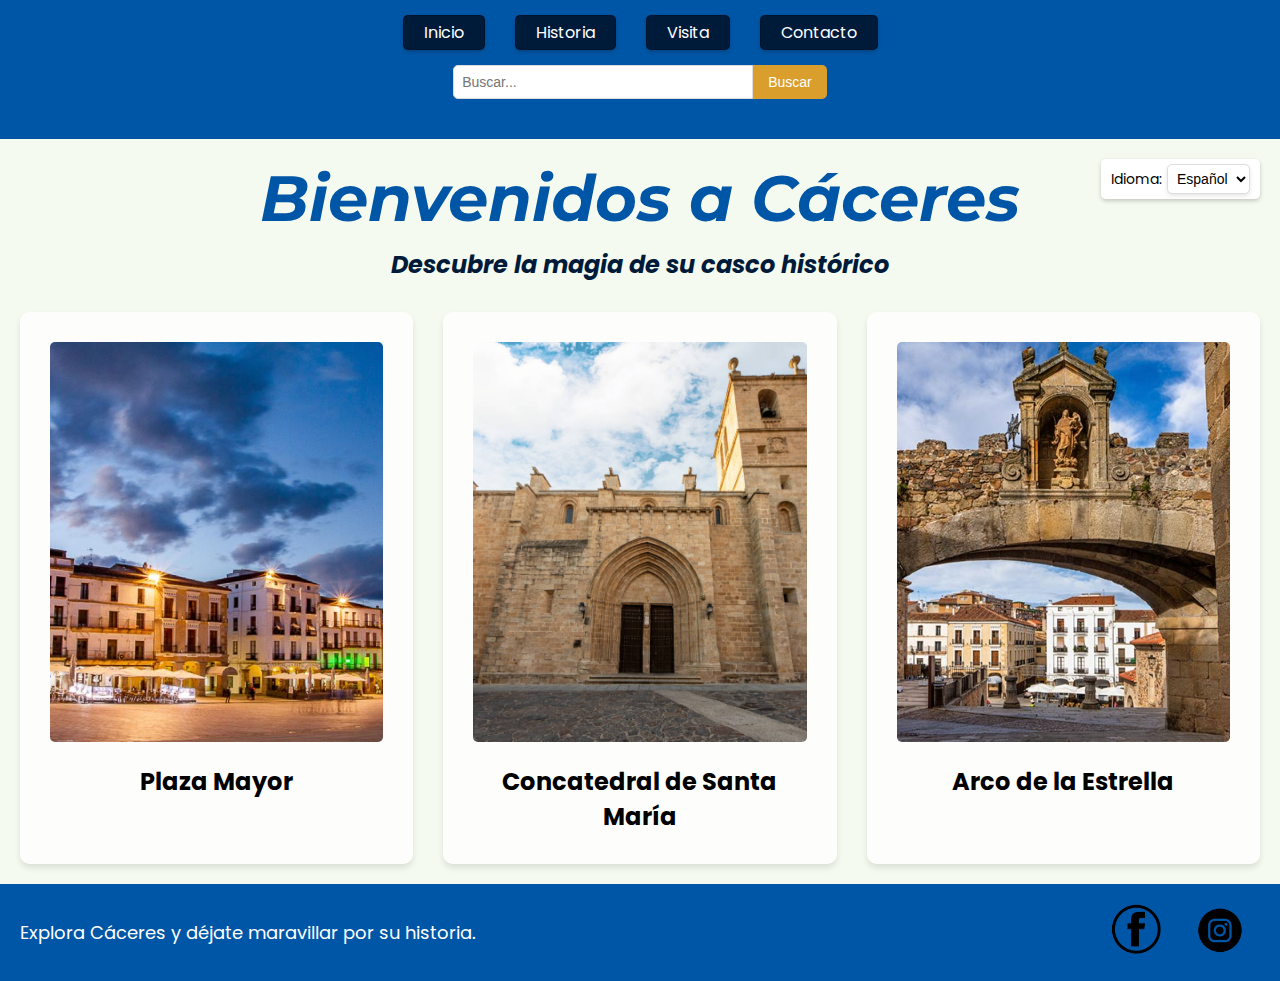
<file: index.html>
<!DOCTYPE html>
<html lang="es">
<head>
    <meta charset="UTF-8">
    <meta name="viewport" content="width=device-width, initial-scale=1.0">
    <title>Turismo Cáceres</title>
    <link rel="stylesheet" href="styles.css">
</head>
<body>
    <header class="header">
        <div class="header-content">

            <nav class="menu">
                <ul>
                    <li><a href="index.html">Inicio</a></li>
                    <li><a href="historia.html">Historia</a></li>
                    <li><a href="museo.html">Visita</a></li>
                    <li><a href="contacto2.html">Contacto</a></li>
                </ul>
            </nav>

            <div class="search-bar-container">
                <input type="text" id="search-input" placeholder="Buscar...">
                <button onclick="highlightSearch()">Buscar</button>
            </div>

            <script>
                function highlightSearch() {
                    const query = document.getElementById('search-input').value.toLowerCase();
                    const bodyText = document.body.innerHTML;
                    const highlightedText = bodyText.replace(new RegExp(query, 'gi'), match => `<mark>${match}</mark>`);
                    document.body.innerHTML = highlightedText;
                }
            </script>

        </div>
    </header>

    <main class="main-content">
        <div class="language-selector">
            <label for="idioma">Idioma:</label>
            <select id="idioma" name="idioma">
                <option value="es">Español</option>
                <option value="en">Inglés</option>
                <option value="fr">Francés</option>
            </select>
        </div>

        <div class="title">Bienvenidos a Cáceres</div>
        <div class="subtitle">Descubre la magia de su casco histórico</div>

        <div class="image-row">
            <div class="card">
                <a href="https://turismo.caceres.es/es/recurso-poi/plaza-mayor" target="_blank">
                    <img src="img/plazamayor.jpg" alt="Plaza Mayor de Cáceres">
                </a>
                <h3>Plaza Mayor</h3>
            </div>

            <div class="card">
                <a href="https://concatedralcaceres.com" target="_blank">
                    <img src="img/concatedral.jpg" alt="Concatedral de Santa María">
                </a>
                <h3>Concatedral de Santa María</h3>
            </div>

            <div class="card">
                <a href="https://turismo.caceres.es/es/recurso-poi/arco-de-la-estrella" target="_blank">
                    <img src="img/arco de la estrella.jpg" alt="Arco de la Estrella">
                </a>
                <h3>Arco de la Estrella</h3>
            </div>
        </div>
    </main>

    <footer class="footer">
        <p>Explora Cáceres y déjate maravillar por su historia.</p>
        <div class="social-media">
            <a href="https://www.facebook.com/Ayuntamiento.de.Caceres/?locale=es_ES" target="_blank"><img src="img/facebook2-removebg-preview.png" alt="Facebook"></a>
            <a href="https://www.instagram.com/ayto_caceres/?hl=es" target="_blank"><img src="img/instagram-removebg-preview.png" alt="Instagram"></a>
        </div>
    </footer>
</body>
</html>
</file>
<file: styles.css>
@import url('https://fonts.googleapis.com/css2?family=Montserrat:wght@600;700&family=Poppins:wght@400;600&display=swap');

* {
    box-sizing: border-box;
}

html, body {
    margin: 0;
    padding: 0;
    width: 100%;
    overflow-x: hidden;
    font-family: 'Poppins', sans-serif;
    display: flex;
    flex-direction: column;
    min-height: 100vh;
    background-color: #f7f4e9;
}

body > * {
    flex-shrink: 0;
}

.header {
    background-color: #0056A6;
    width: 100%;
    padding: 10px 10px 20px;
    text-align: center;
    position: relative;
}

.menu {
    margin-top: 10px;
}

.menu ul {
    list-style: none;
    padding: 0;
    display: flex;
    justify-content: center;
    margin: 0;
}

.menu ul li {
    margin: 0 15px;
}

.menu ul li a {
    text-decoration: none;
    padding: 5px 20px;
    color: #fff;
    border: 1px solid rgba(0, 0, 0, 0.2);
    border-radius: 5px;
    box-shadow: 0px 2px 4px rgba(0, 0, 0, 0.2);
    background-color: #001A3A;
}

.menu ul li a:hover {
    background-color: #D99E2B;
    color: #fff;
}

.escudo-header {
    position: absolute;
    top: 50px;
    left: 250px;
    height: 80px;
    display: flex;
    align-items: center;
    justify-content: center;
    z-index: 10;
}

.escudo-header img {
    height: 100%;
    width: auto;
}

.main-content {
    display: flex;
    justify-content: center;
    align-items: center;
    flex-grow: 1;
    padding: 20px;
    flex-direction: column;
    text-align: center;
    background-color: #f5faf0;
    position: relative;
}

.title {
    color: #0056A6;
    font-size: 64px;
    font-style: italic;
    font-weight: bold;
    font-family: 'Montserrat', sans-serif;
    margin-bottom: 10px;
}

.subtitle {
    font-size: 24px;
    font-style: italic;
    font-weight: bold;
    font-family: 'Poppins', sans-serif;
    color: #001A3A;
    margin-bottom: 30px;
}

.image-row {
    display: flex;
    justify-content: space-between;
    gap: 30px;
    width: 100%;
    max-width: 1500px;
    margin: 0 auto;
}

.card {
    background-color: rgba(255, 255, 255, 0.8);
    border-radius: 10px;
    box-shadow: 0px 4px 6px rgba(0, 0, 0, 0.1);
    padding: 30px;
    text-align: center;
    width: 32%;
    transition: transform 0.3s ease, border-color 0.3s ease;
}

.card img {
    width: 100%;
    height: 400px;
    object-fit: cover;
    border-radius: 5px;
    margin-bottom: 15px;
    transition: transform 0.3s ease;
    cursor: pointer;
}

.card:hover {
    transform: scale(1.05);
    border: 2px solid #0056A6;
}

.card:hover h3 {
    color: #0056A6;
}

.card img:hover {
    transform: scale(1.1);
}

.card h3 {
    margin: 0;
    font-size: 24px;
    font-family: 'Poppins', sans-serif;
}

.footer {
    background-color: #0056A6;
    color: #fff;
    width: 100%;
    text-align: center;
    padding: 20px;
    margin-top: auto;
    display: flex;
    justify-content: space-between;
    align-items: center;
    padding-left: 20px;
    padding-right: 20px;
    overflow: hidden;
}

.footer p {
    margin: 0;
    flex: 1;
    text-align: left;
    font-size: 18px;
    font-family: 'Poppins', sans-serif;
}

.social-media img {
    width: 50px;
    height: 50px;
    margin: 0 15px;
}

.search-bar-container {
    display: flex;
    justify-content: center;
    margin: 20px 0;
}

.search-bar-container input {
    padding: 8px;
    font-size: 14px;
    border: 1px solid #ddd;
    border-radius: 5px 0 0 5px;
    width: 300px;
}

.search-bar-container button {
    padding: 8px 15px;
    font-size: 14px;
    border: none;
    background-color: #D99E2B;
    color: white;
    border-radius: 0 5px 5px 0;
    cursor: pointer;
}

.search-bar-container button:hover {
    background-color: #001A3A;
}

.language-selector {
    position: absolute;
    top: 20px;
    right: 20px;
    display: flex;
    align-items: center;
    background-color: rgba(255, 255, 255, 0.9);
    padding: 5px 10px;
    border-radius: 5px;
    box-shadow: 0px 2px 4px rgba(0, 0, 0, 0.2);
}

.language-selector label {
    margin-right: 5px;
    font-size: 14px;
    color: #000;
}

.language-selector select {
    padding: 5px;
    font-size: 14px;
    border: 1px solid #ddd;
    border-radius: 5px;
    background-color: #fff;
    color: #000;
    box-shadow: 0px 2px 4px rgba(0, 0, 0, 0.1);
}

img {
    cursor: crosshair;
    transition: transform 0.3s ease;
}

img:hover {
    transform: scale(1.1);
}

/* RESPONSIVE DESIGN */
@media (max-width: 768px) {
    .image-row, .form-grid, .content-wrapper {
        flex-direction: column;
        gap: 20px;
        align-items: center;
    }

    .card {
        width: 90%;
    }

    .card img {
        height: 250px;
    }

    .title {
        font-size: 48px;
    }

    .subtitle {
        font-size: 20px;
    }

    .text-block, .images-column {
        width: 100%;
        max-height: unset;
    }

    .social-media img {
        width: 40px;
        height: 40px;
    }

    .footer p {
        font-size: 16px;
    }

    .language-selector {
        position: static;
        margin: 10px auto;
        display: flex;
        justify-content: center;
    }
}

@media (max-width: 1024px) {
    .card {
        width: 45%;
    }

    .image-row {
        flex-wrap: wrap;
        gap: 20px;
    }

    .text-block {
        font-size: 16px;
    }
}
</file>
